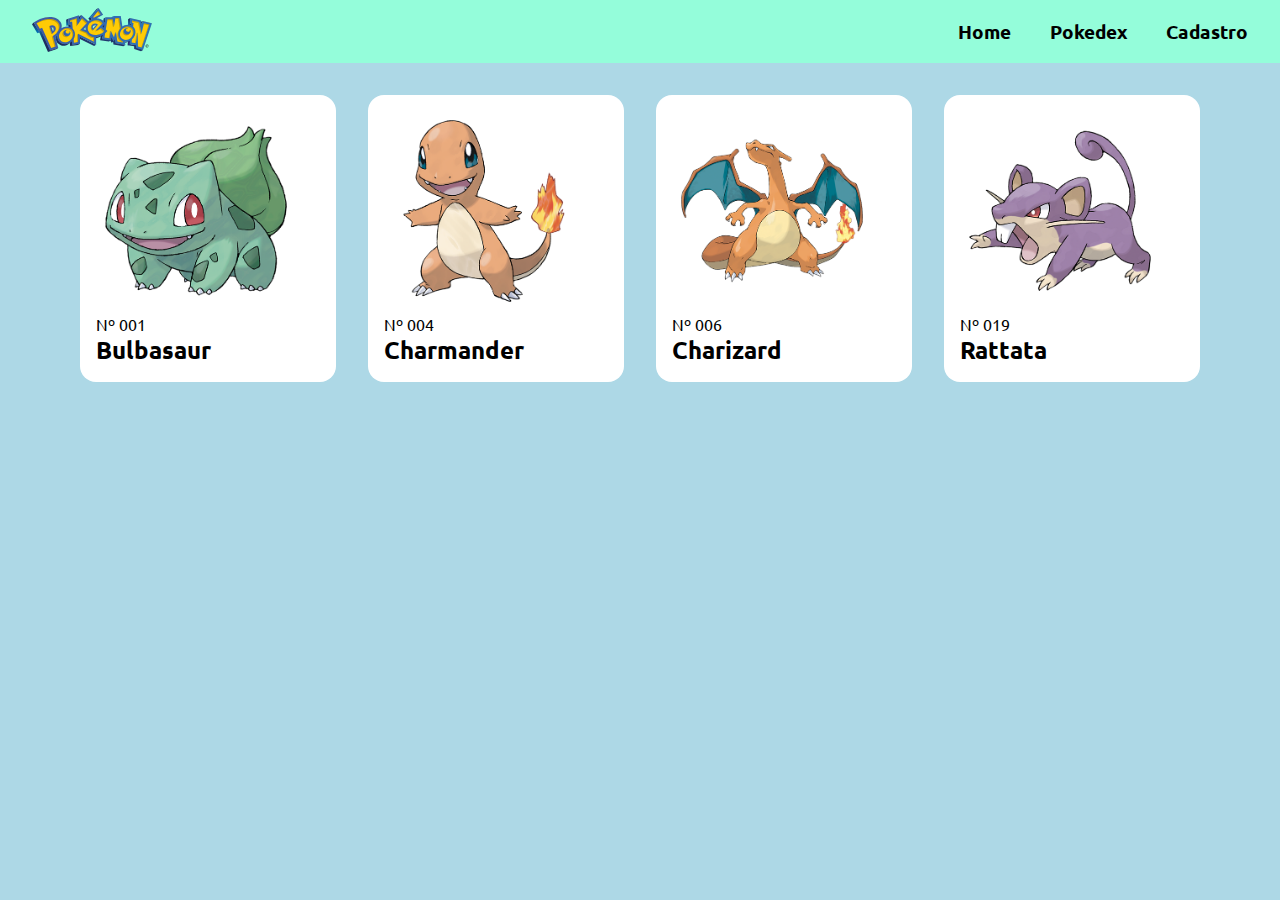
<file: index.html>
<!DOCTYPE html>
<html lang="pt-br">

<head>
    <meta charset="UTF-8">
    <meta http-equiv="X-UA-Compatible" content="IE=edge">
    <meta name="viewport" content="width=device-width, initial-scale=1.0">
    <link rel="stylesheet" href="index.css">
    <title>Pokedex</title>
</head>

<body>
    <header class="navbar">
        <a href="./index.html" class="logo">
            <img src="images/pokemon-logo-svg.svg" alt="Logotipo Pokemon" width="120">
        </a>
        <nav>
            <ul class="navLinks">
                <li><a class="navLink" href="index.html">Home</a></li>
                <li><a class="navLink" href="pokemons/bulbasaur/bulbasaur.html">Pokedex</a></li>
                <li><a class="navLink" href="cadastro.html">Cadastro</a></li>
            </ul>
        </nav>
    </header>

    <section class="content">
        <article class="pokemon">
            <a href="pokemons/bulbasaur/bulbasaur.html">
                <img src="images/bulbasaur.png" width="200" height="200" alt="Bulbasaur">
                <p>Nº 001</p>
                <h2>Bulbasaur</h2>
            </a>

        </article>
        <article class="pokemon">
            <a href="pokemons/charmander/charmander.html">
                <img src="images/charmander.png" width="200" height="200" alt="Charmander">
                <p>Nº 004</p>
                <h2>Charmander</h2>
            </a>

        </article>
        <article class="pokemon">
            <a href="pokemons/charizard/charizard.html">
                <img src="images/charizard.png" width="200" height="200" alt="Charizard">
                <p>Nº 006</p>
                <h2>Charizard</h2>
            </a>

        </article>
        <article class="pokemon">
            <a href="pokemons/rattata/rattata.html">
                <img src="images/rattata.png" width="200" height="200" alt="Rattata">
                <p>Nº 019</p>
                <h2>Rattata</h2>
            </a>

        </article>
    </section>


</body>

</html>
</file>
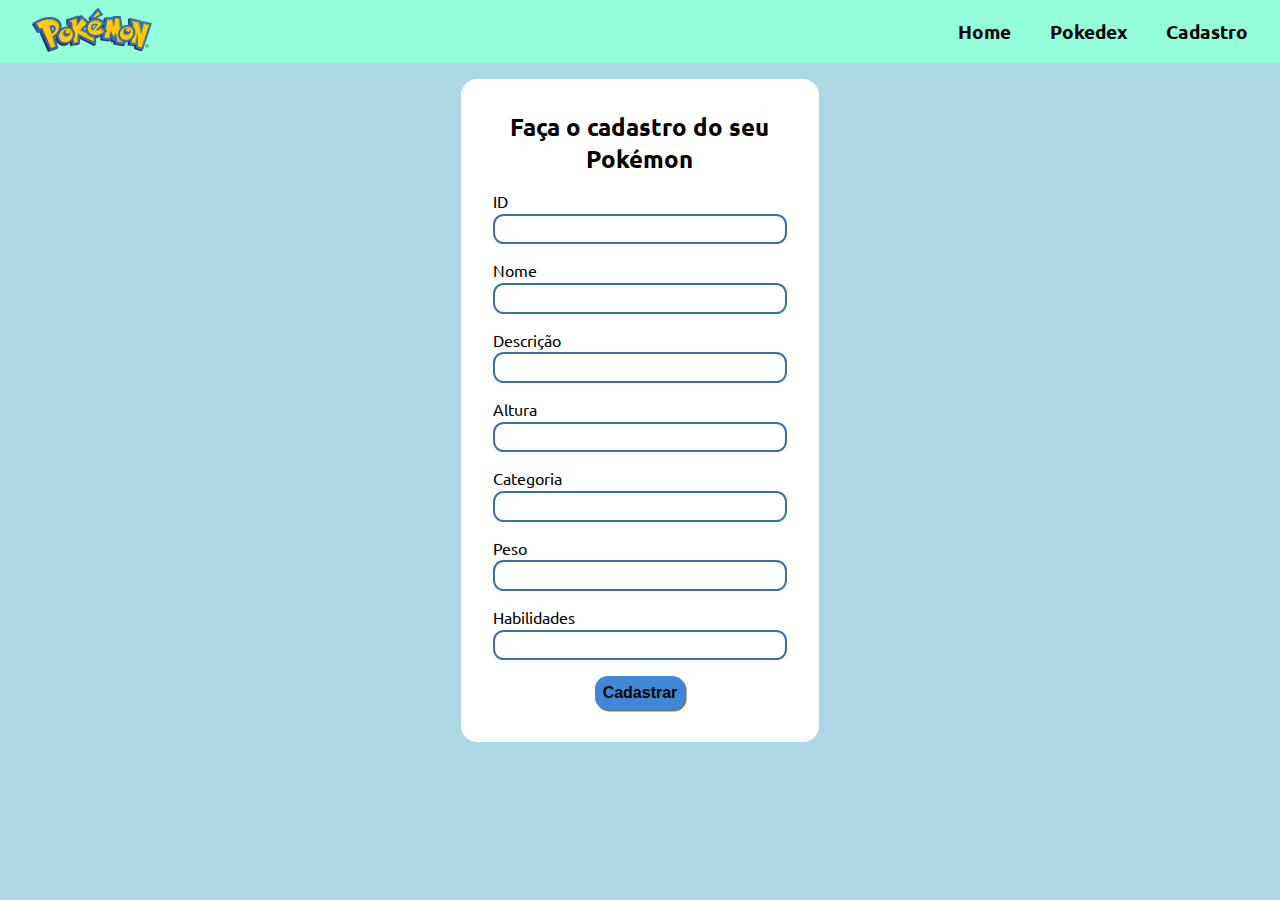
<file: cadastro.html>
<!DOCTYPE html>
<html lang="pt-br">

<head>
    <meta charset="UTF-8">
    <meta http-equiv="X-UA-Compatible" content="IE=edge">
    <meta name="viewport" content="width=device-width, initial-scale=1.0">
    <link rel="stylesheet" href="cadastro.css">
    <title>Cadastro</title>
</head>

<body>
    <header class="navbar">
        <a href="./index.html" class="logo">
            <img src="images/pokemon-logo-svg.svg" alt="Logotipo Pokemon" width="120">
        </a>
        <nav>
            <ul class="navLinks">
                <li><a class="navLink" href="index.html">Home</a></li>
                <li><a class="navLink" href="pokemons/bulbasaur/bulbasaur.html">Pokedex</a></li>
                <li><a class="navLink" href="cadastro.html">Cadastro</a></li>
            </ul>
        </nav>
    </header>

    <section class="content">
        <div class="title">

        </div>

        <form action="" class="cadastro">
            <h2 class="title">
                Faça o cadastro do seu Pokémon
            </h2>
            <div class="formItem">
                <label for="">ID</label><br>
                <div class="inputControl">
                    <input class="formInput" type="text">
                </div>

            </div>
            <div class="formItem">
                <label for="">Nome</label><br>
                <div class="inputControl">
                    <input class="formInput" type="text">
                </div>

            </div>
            <div class="formItem">
                <label for="">Descrição</label><br>
                <div class="inputControl">
                    <input class="formInput" type="text">
                </div>

            </div>

            <div class="formItem">
                <label for="">Altura</label><br>
                <div class="inputControl">
                    <input class="formInput" type="text">
                </div>

            </div>
            <div class="formItem">
                <label for="">Categoria</label><br>
                <div class="inputControl">
                    <input class="formInput" type="text">
                </div>

            </div>
            <div class="formItem">
                <label for="">Peso</label><br>
                <div class="inputControl">
                    <input class="formInput" type="text">
                </div>

            </div>
            <div class="formItem">
                <label for="">Habilidades</label><br>
                <div class="inputControl">
                    <input class="formInput" type="text">
                </div>
            </div>
            <div class="submit">
                <button class="button" type="submit">Cadastrar</button>
            </div>

        </form>
    </section>
</body>

</html>
</file>
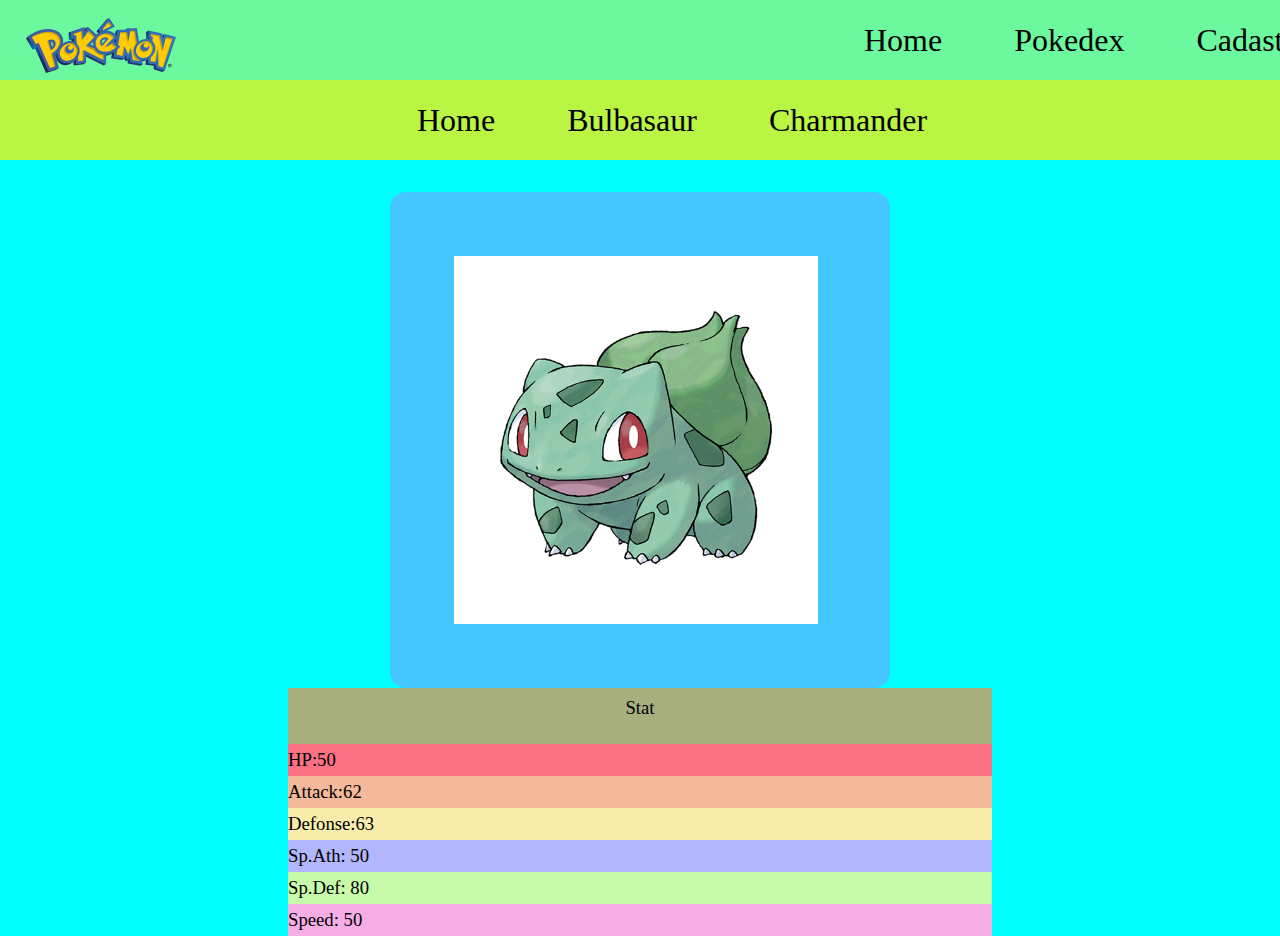
<file: pokemons/bulbasaur/bulbasaur.html>
<!DOCTYPE html>
<html lang="pt-br">

<head>
    <meta charset="UTF-8">
    <meta http-equiv="X-UA-Compatible" content="IE=edge">
    <meta name="viewport" content="width=device-width, initial-scale=1.0">
    <link rel="stylesheet" href="bulbasaur.css">
    <title>bulbasaur</title>
</head>

<body>
    <div class="container">
        <nav class="navBar">
            <section>
                <img class="logo" src="../../images/pokemon-logo-svg.svg" alt="Logotipo Pokemon" height="80"
                    width="150">
            </section>
            <section class="navOptions">
                <a href="../../index.html">Home</a>
                <a href="../../pokemons/bulbasaur.html">Pokedex</a>
                <a href="../../cadastro.html">Cadastro</a>
            </section>
        </nav>
        <nav class="searchSection">
            <section class="navOptions2">
                <a href="../../index.html">Home</a>
                <a href="">Bulbasaur</a>
                <a href="../../pokemons/charmander/charmander.html">Charmander</a>
            </section>
        </nav>
        <section class="content">
            <article class="pokemon">
                <img src="../../images/bulbasaur.png" alt="Bulbasaur">
            </article>



    </div>
    </section>
    <section class="features">
        <div>
            <h3>Stat</h3>
        </div>
    </section>
    <section class="card1">
        <div>
            <h3>HP:50</h3>
        </div>
    </section>
    <section class="card2">
        <h3>Attack:62</h3>
    </section>
    <section class="card3">
        <h3>Defonse:63</h3>
    </section>
    <section class="card4">
        <h3>Sp.Ath: 50</h3>
    </section>
    <section class="card5">
        <h3>Sp.Def: 80</h3>
    </section>
    <section class="card6">
        <h3>Speed: 50</h3>
    </section>



</body>

</html>
</file>
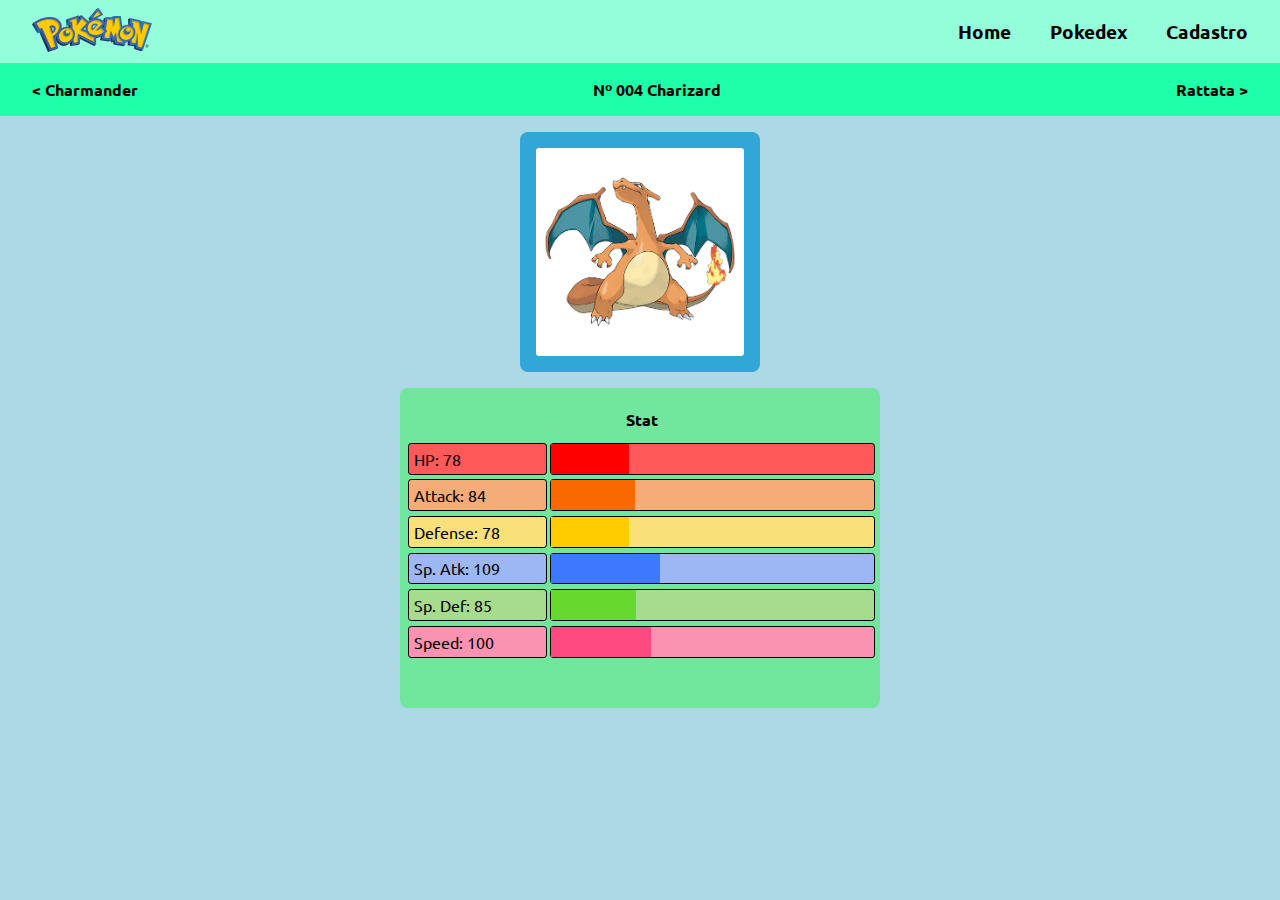
<file: pokemons/charizard/charizard.html>
<!DOCTYPE html>
<html lang="pt-br">

<head>
    <meta charset="UTF-8">
    <meta http-equiv="X-UA-Compatible" content="IE=edge">
    <meta name="viewport" content="width=device-width, initial-scale=1.0">
    <link rel="stylesheet" href="charizard.css">
    <title>Charizard</title>
</head>

<body>
    <header class="navbar">
        <a href="../../index.html" class="logo">
            <img src="../../images/pokemon-logo-svg.svg" alt="Logotipo Pokemon" width="120">
        </a>
        <nav>
            <ul class="navLinks">
                <li><a class="navLink" href="../../index.html">Home</a></li>
                <li><a class="navLink" href="../../pokemons/bulbasaur/bulbasaur.html">Pokedex</a></li>
                <li><a class="navLink" href="../../cadastro.html">Cadastro</a></li>
            </ul>
        </nav>
    </header>
    <section class="pokemonsBar">
        <div class="prev">
            <a href="../../pokemons/charmander/charmander.html">
                < Charmander </a>
        </div>
        <div class="current">
            <a href="#">Nº 004 Charizard</a>
        </div>
        <div class="next">
            <a href="../../pokemons/rattata/rattata.html">
                Rattata >
            </a>
        </div>
    </section>
    <section class="pokemon">
        <article class="pokemonImg">
            <img src="../../images/charizard.png" alt="charizard" width="220">
        </article>

        <article class="about">
            <p>It spits fire that is hot enough to melt boulders. It may cause forest fires by blowing flames.</p>
        </article>
        <article class="column1">
            <p><span class="white">Height</span> <br> 1.7 m</p>
            <p><span class="white">Weight</span> <br> 90.5 kg</p>
        </article>
        <article class="column2">
            <p> <span class="white">Category</span> <br> Flame</p>
            <p> <span class="white">Abilities </span> <br> Blaze</p>
        </article>

    </section>
    <section class="stats">
        <div class="head" style="grid-area: h;">Stat</div>

        <div class="captions" style="grid-area: c;">
            <div class="hp caption">HP: 78</div>
            <div class="attack caption">Attack: 84</div>
            <div class="defense caption">Defense: 78</div>
            <div class="spatk caption">Sp. Atk: 109</div>
            <div class="spdef caption">Sp. Def: 85</div>
            <div class="speed caption">Speed: 100</div>
        </div>
        <div class="progressBars" style="grid-area: b;">
            <div class="hpBar bar">
                <div></div>
            </div>
            <div class="attackBar bar">
                <div></div>
            </div>
            <div class="defenseBar bar">
                <div></div>
            </div>
            <div class="spatkBar bar">
                <div></div>
            </div>
            <div class="spdefBar bar">
                <div></div>
            </div>
            <div class="speedBar bar">
                <div></div>
            </div>
        </div>

    </section>
</body>

</html>
</file>
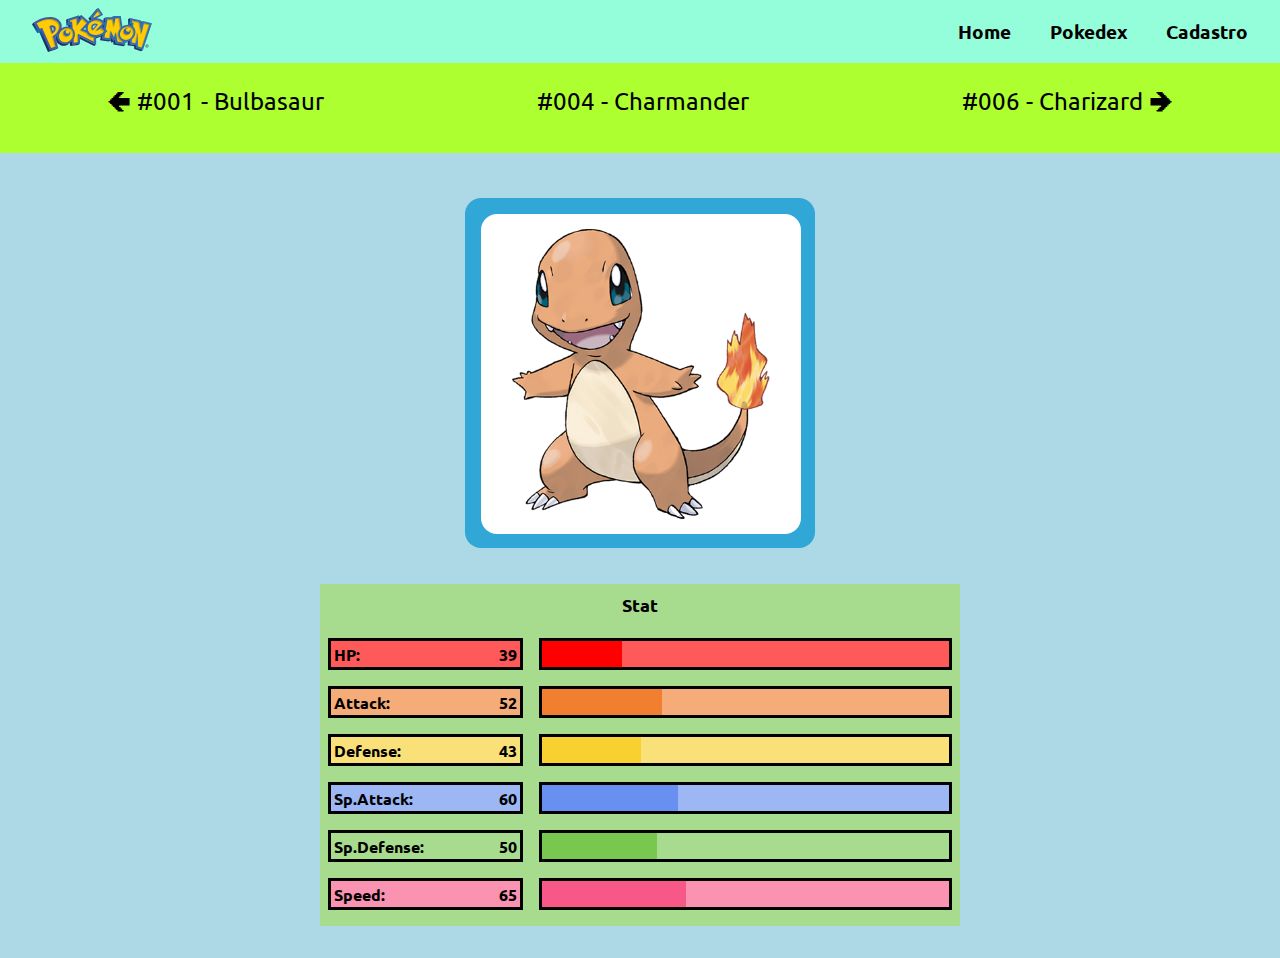
<file: pokemons/charmander/charmander.html>
<!DOCTYPE html>
<html lang="en">
<head>
    <meta charset="UTF-8">
    <meta http-equiv="X-UA-Compatible" content="IE=edge">
    <meta name="viewport" content="width=device-width, initial-scale=1.0">
    <title>Charmander</title>
    <link rel="stylesheet" href="charmander.css">
</head>
<body>
    <header class="navbar">
        <a href="../../index.html" class="logo">
            <img src="../../images/pokemon-logo-svg.svg" alt="Logotipo Pokemon" width="120">
        </a>
        <nav>
            <ul class="navLinks">
                <li><a class="navLink" href="../../index.html">Home</a></li>
                <li><a class="navLink" href="../../pokemons/bulbasaur/bulbasaur.html">Pokedex</a></li>
                <li><a class="navLink" href="../../cadastro.html">Cadastro</a></li>
            </ul>
        </nav>
    </header>
    <section class="secondNavbar">
        <nav>
            <ul class="secondNavLinks">
                <li><a class="secondNavLink" href="../../pokemons/bulbasaur/bulbasaur.html">&#129144 #001 - Bulbasaur</a></li> 
                <li><a class="secondNavLink" href="../../pokemons/charmander/charmander.html">#004 - Charmander</a></li> 
                <li><a class="secondNavLink" href="../../pokemons/charizard/charizard.html">#006 - Charizard &#129146</a></li> 
            </ul>
        </nav>
    </section>

    <section class="pokemonInfos">
        <article class="pokemon">
             <img src="../../images/charmander.png" width="320" height="320">
        </article>
        <span class="pokemonText">
            <span>It has a preference for hot things. When it rains, steam is said to spout from the tip of its tail.</span>
        </span>
        <div class="column-1">
            <span class="infoTitle">Height</span>
            <p class="value">0.6m</p>
        </div>
        <div class="column-2">
            <span class="infoTitle">Category</span>
            <p class="value">Lizard</p>
        </div>
        <div class="column-3">
            <span class="infoTitle">Weight</span>
            <p class="value">8.5 Kg</p>
        </div>
        <div class="column-4">
            <span class="infoTitle">Ability</span>
            <p class="value">Blaze</p>
        </div>
    </section>

    <section class="statTitle">Stat</section>
    <section class="pokemonStat">

        <div class="stat1 bar stat">
            <span>HP:</span>
            <span>39</span>
        </div>
        <div class="bar1 bar">
            <div class="valuebar1 valuebar"></div>
        </div>
        <div class="stat2 bar stat">
            <span>Attack:</span>
            <span>52</span>
        </div>
        <div class="bar2 bar">
            <div class="valuebar2 valuebar"></div>
        </div>
        <div class="stat3 bar stat">
            <span>Defense:</span>
            <span>43</span>
        </div>
        <div class="bar3 bar">
            <div class="valuebar3 valuebar"></div>
        </div>
        <div class="stat4 bar stat">
            <span>Sp.Attack:</span>
            <span>60</span>
        </div>
        <div class="bar4 bar">
            <div class="valuebar4 valuebar"></div>
        </div>
        <div class="stat5 bar stat">
            <span>Sp.Defense:</span>
            <span>50</span>
        </div>
        <div class="bar5 bar">
            <div class="valuebar5 valuebar"></div>
        </div>
        <div class="stat6 bar stat">
            <span>Speed:</span>
            <span>65</span>
        </div>
        <div class="bar6 bar">
            <div class="valuebar6 valuebar"></div>
        </div>
    </section>

</body>
</html>
</file>
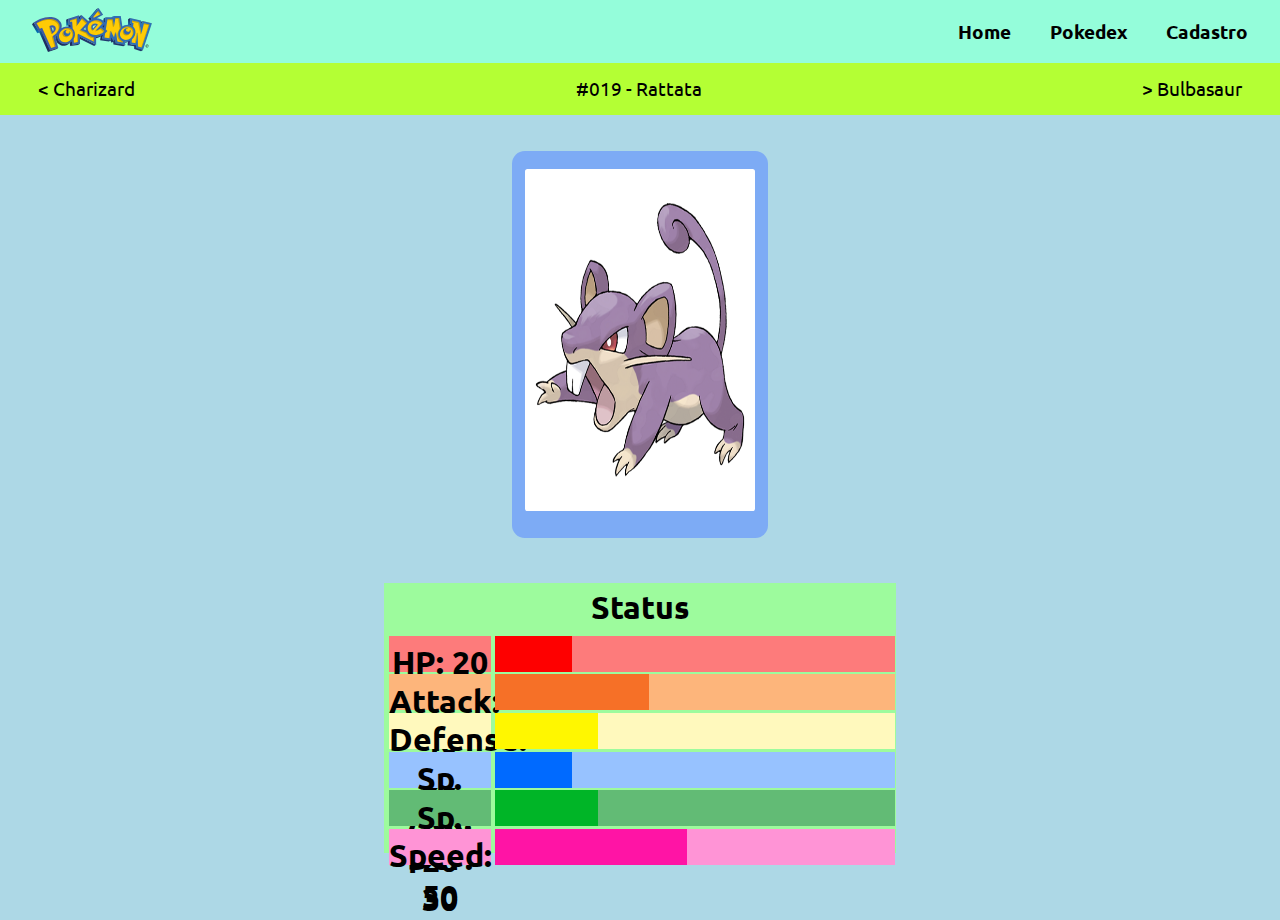
<file: pokemons/rattata/rattata.html>
<!DOCTYPE html>
<html lang="pt-br">

<head>
    <meta charset="UTF-8">
    <meta http-equiv="X-UA-Compatible" content="IE=edge">
    <meta name="viewport" content="width=device-width, initial-scale=1.0">
    <link rel="stylesheet" href="rattata.css">
    <title>Pokedex</title>
</head>

<body>
    <header class="navbar">
        <a href="../../index.html" class="logo">
            <img src="../../images/pokemon-logo-svg.svg" alt="Logotipo Pokemon" width="120">
        </a>
        <nav>
            <ul class="navLinks">
                <li><a class="navLink" href="../../index.html">Home</a></li>
                <li><a class="navLink" href="../bulbasaur/bulbasaur.html">Pokedex</a></li>
                <li><a class="navLink" href="../../cadastro.html">Cadastro</a></li>
            </ul>
        </nav>
    </header>
    <header class="pokemonBar">
        <section>
            <a href="../charizard/charizard.html">&lt Charizard</a>
        </section>
        <section>
            <a href="rattata.html">#019 - Rattata</a>
        </section>
        <section>
            <a href="../bulbasaur/bulbasaur.html">&gt Bulbasaur</a>
        </section>
    </header>
    <section class="content">
        <section class="pokemonCard">
            <section>
                <img src="../../images/rattata.png" alt="pokemon rattata" class="pokemonImage">
            </section>
            <section>
                <section>
                    <h1 class="aboutPokemon">Will chew on anything with its fangs. If you see one, you can be certain that
                        40 more live in the area.</h1>
                </section>
                <section class="height">
                    <h1 class="title">Height</h1>
                    <p>0.3 m</p>
                </section>
                <section class="category">
                    <h1 class="title">Category</h1>
                    <p>Mouse</p>
                </section>
                <section class="weight">
                    <h1 class="title">Weight</h1>
                    <p>3.5 kg</p>
                </section>
                <section class="abilities">
                    <h1 class="title">Abilities</h1>
                    <p>Run away</p>
                    <p>Guts</p>
                </section>
            </section>
        </section>
        <section class="pokemonStatus">
            <section class="status">
                <h1 id="status">Status</h1>
            </section>
            <section class="hp stat">
                <h1 class="titleStatus">HP: 20</h1>
            </section>
            <section class="hpStatus stat">
                <section class="hpSecondStatus stat"></section>
            </section>
            <section class="attack stat">
                <h1 class="titleStatus">Attack: 40</h1>
            </section>
            <section class="attackStatus stat">
                <section class="attackSecondStatus stat"></section>
            </section>
            <section class="defense stat">
                <h1 class="titleStatus">Defense: 30</h1>
            </section>
            <section class="defenseStatus stat">
                <section class="defenseSecondStatus stat"></section>
            </section>
            <section class="spAtk stat">
                <h1 class="titleStatus">Sp. Atk: 20</h1>
            </section>
            <section class="spAtkStatus stat">
                <section class="spAtkSecondStatus stat"></section>
            </section>
            <section class="spDef stat">
                <h1 class="titleStatus">Sp. Def: 30</h1>
            </section>
            <section class="spDefStatus stat">
                <section class="spDefSecondStatus stat"></section>
            </section>
            <section class="speed stat">
                <h1 class="titleStatus">Speed: 50</h1>
            </section>
            <section class="speedStatus stat">
                <section class="speedSecondStatus stat"></section>
            </section>
        </section>
    </section>
</body>

</html>
</file>
<file: pokemons/bulbasaur/bulbasaur.css>
html {
    box-sizing: border-box;
    font-size: 16px;
}

*,
*:before,
*:after {
    box-sizing: inherit;
}

body,
h1,
h2,
h3,
h4,
h5,
h6,
p,
ol,
ul {
    margin: 0;
    padding: 0;
    font-weight: normal;
}

ol,
ul {
    list-style: none;
}

body {
    overflow-x: hidden;
}

.container {
    width: 100vh;
}

img {
    max-width: 100%;
    height: auto;
}

.navBar {
    background-color: rgb(107, 248, 158);
    height: 5em;
    width: 100vw;
}

.logo {
    margin-top: 2vh;
    margin-left: 2vw;
}

.navOptions {
    width: 100%;
    font-size: 2em;
    position: absolute;
    top: 0.7em;
    left: 25em;
}

.searchSection {
    background-color: rgb(186, 245, 68);
    height: 5em;
    width: 100vw;
}

a {
    text-decoration: none;
    margin-left: 2em;
    color: #000;
    cursor: pointer;
    border-radius: 0.5em;
}

a:hover {
    transition-duration: 0.5s;
    padding: 0.5%;
    background-color: #eed15e;
}

.navOptions2 {
    text-align: center;
    line-height: 2.5em;
    font-size: 2em;


}


body {
    background-color: aqua;
}

.container {
    width: 100vw;
}

.content {
    display: flex;
    width: 500px;
    background-color: rgb(68, 198, 254);
    padding: 4em;
    border-radius: 1em;
    margin: 0 auto;
    margin-top: 2em;
}

.pokemon {
    background-color: #fff;
    padding: 2em;

}

.pokemon img {
    height: 300px;
    width: 300px;

}

.content:hover {
    transition-duration: 0.5s;
    width: 900px;
}

.features {
    margin-top: 5.5em;
    line-height: 2.5em;
    background-color: rgb(167, 175, 127);
    height: 3.5em;
    width: 55%;
    text-align: center;
    margin: 0 auto;
}

.card1 {
    background-color: rgb(250, 113, 132);
    width: 55%;
    height: 2em;
    margin: 0 auto;
    line-height: 2em;
}

.card2 {
    background-color: rgb(244, 184, 155);
    width: 55%;
    height: 2em;
    margin: 0 auto;
    line-height: 2em;
}

.card3 {
    background-color: rgb(248, 236, 171);
    width: 55%;
    height: 2em;
    margin: 0 auto;
    line-height: 2em;
}

.card4 {
    background-color: rgb(177, 183, 250);
    width: 55%;
    height: 2em;
    margin: 0 auto;
    line-height: 2em;
}

.card5 {
    background-color: rgb(199, 250, 169);
    width: 55%;
    height: 2em;
    margin: 0 auto;
    line-height: 2em;
}

.card6 {
    background-color: rgb(246, 173, 228);
    width: 55%;
    height: 2em;
    margin: 0 auto;
    line-height: 2em;
}
</file>
<file: index.css>
/*Import Fonts*/
@import url('https://fonts.googleapis.com/css2?family=Ubuntu:wght@300;400;500;700&display=swap');

/*CSS Reset*/
* {
    margin: 0;
    padding: 0;
    box-sizing: border-box;
}

ul {
    list-style: none;
}

a {
    text-decoration: none;
    color: #000;
}

/*General Page Style Setings*/
body {
    font-family: 'Ubuntu', sans-serif;
    overflow-x: hidden;
    background-color: #add8e6;
}

/*Navbar*/

.navbar {
    background-color: rgb(148, 253, 218);
    display: flex;
    flex-wrap: wrap;
    justify-content: space-between;
    align-items: center;
    padding: 0.5em 2em 0.5em 2em;
}

.navLinks {
    display: flex;
    font-size: 1.2em;
    font-weight: 700;
}

.navLinks li {
    margin-left: 2em;
}

.navLink {
    border-radius: 0.2em;
    transition-duration: 0.3s;
}

.navLink:hover {
    transition-duration: 0.3s;
    padding: 0.3em;
    background-color: #ebd272;
}

/*Content*/

.content {
    display: flex;
    width: 90vw;
    margin: 0 auto;
    justify-content: center;
    margin-top: 1em;
}

.pokemon {
    background-color: #fff;
    padding: 1em;
    margin: 1em;
    border-radius: 1em;
    cursor: pointer;
    transition-duration: 0.5s;
    flex: 0 1 20vw;
}

.pokemon:hover {
    transition-duration: 0.5s;
    padding: 2em;
    background-color: #ffea8b;
}

/*Media Queries
@media screen and (max-width: 1000px) {
    .content {
        display: grid;
    }
}*/
</file>
<file: cadastro.css>
/*Import Fonts*/
@import url('https://fonts.googleapis.com/css2?family=Ubuntu:wght@300;400;500;700&display=swap');

/*CSS Reset*/
* {
    margin: 0;
    padding: 0;
    box-sizing: border-box;
}

ul {
    list-style: none;
}

a {
    text-decoration: none;
    color: #000;
}

/*General Page Style Setings*/
body {
    font-family: 'Ubuntu', sans-serif;
    overflow-x: hidden;
    background-color: #add8e6;
}

/*Navbar*/

.navbar {
    background-color: rgb(148, 253, 218);
    display: flex;
    flex-wrap: wrap;
    justify-content: space-between;
    align-items: center;
    padding: 0.5em 2em 0.5em 2em;
}

.navLinks {
    display: flex;
    font-size: 1.2em;
    font-weight: 700;
}

.navLinks li {
    margin-left: 2em;
}

.navLink {
    border-radius: 0.2em;
    transition-duration: 0.3s;
}

.navLink:hover {
    transition-duration: 0.3s;
    padding: 0.3em;
    background-color: #ebd272;
}

/*Form Cadastro*/
.content {
    width: 80vw;
    display: flex;
    justify-content: center;
    margin: 0 auto;
}

.title {
    text-align: center;
}

.cadastro {
    padding: 2em;
    background-color: white;
    border-radius: 1em;
    width: 35%;
    margin: 1em;
}

.formItem {
    margin-top: 1em;
}

.inputControl {
    text-align: center;
}

.formInput {
    width: 100%;
    height: 2em;
    border-radius: 0.8em;
    border: solid rgb(60, 111, 171) 0.2em;
    outline: 0;
    margin-top: 0.2em;
    padding: 1em;
}

.formInput:focus {
    border-color: rgb(255, 166, 0);
}

.submit {
    width: 100%;
    display: flex;
    justify-content: center;
}

.button {
    cursor: pointer;
    margin: 0 auto;
    font-size: 1em;
    font-weight: 700;
    padding: 0.5em;
    margin-top: 1em;
    border-radius: 0.8em;
    border: none;
    background-color: rgb(65, 135, 216);
    box-shadow: 0.1em 0.1em rgba(0, 0, 0, 0.541);
    transition-duration: 0.4s;
}

.button:hover {
    transition-duration: 0.4s;
    background-color: #ebc73b;
    padding: 0.6em;
}
</file>
<file: pokemons/charizard/charizard.css>
/*Import Fonts*/
@import url('https://fonts.googleapis.com/css2?family=Ubuntu:wght@300;400;500;700&display=swap');

/*CSS Reset*/
* {
    margin: 0;
    padding: 0;
    box-sizing: border-box;
}

ul {
    list-style: none;
}

a {
    text-decoration: none;
    color: #000;
}

/*General Page Style Setings*/
body {
    font-family: 'Ubuntu', sans-serif;
    overflow-x: hidden;
    background-color: #add8e6;
}

section {
    margin-bottom: 1em !important;
}

p {
    margin-bottom: 0.5em;
}

.white {
    color: #fff;
}

/*Navbar*/

.navbar {
    background-color: rgb(148, 253, 218);
    display: flex;
    flex-wrap: wrap;
    justify-content: space-between;
    align-items: center;
    padding: 0.5em 2em 0.5em 2em;
}

.navLinks {
    display: flex;
    font-size: 1.2em;
    font-weight: 700;
}

.navLinks li {
    margin-left: 2em;
}

.navLink {
    border-radius: 0.2em;
    transition-duration: 0.3s;
}

.navLink:hover {
    transition-duration: 0.3s;
    padding: 0.3em;
    background-color: #ebd272;
}

/*Pokemons navigation bar*/
.pokemonsBar {
    display: flex;
    background-color: rgb(31, 255, 169);
    justify-content: space-between;
    padding: 1em 2em 1em 2em;
    font-weight: 600;
}

.pokemonsBar>div a {
    transition-duration: 0.3s;
}

.pokemonsBar>div a:hover {
    transition-duration: 0.3s;
    padding: 0.3em;
    background-color: aqua;
}

/*Pokemon Card*/
.pokemonImg {
    display: flex;
    grid-area: img;
}

.about {
    grid-area: a;
    font-weight: 500;
}

.column1 {
    grid-area: c1;
}

.column2 {
    grid-area: c2;
}

.pokemon {
    display: grid;
    grid-template-columns: 100% 0 0;
    grid-template-rows: 70% 30%;
    grid-template-areas: "img a a" "img c1 c2";
    column-gap: 1em;
    background-color: #30a7d7;
    width: 15em;
    height: 15em;
    padding: 1em;
    margin: 0 auto;
    border-radius: 0.5em;
    overflow: hidden;
    transition-duration: 0.3s;
}

.pokemon img {
    background-color: #fff;
    border-radius: 0.2em;
}

.pokemon:hover {
    display: grid;
    column-gap: 1em;
    grid-template-columns: 1fr 1fr 1fr;
    grid-template-rows: 60% 40%;
    grid-template-areas: "img a a" "img c1 c2";
    width: 30em;
    transition-duration: 0.3s
}

.about>p {
    text-align: justify;
}

.stats {
    background-color: rgb(113, 230, 157);
    border-radius: 0.5em;
    display: grid;
    grid-template-columns: 30% 70%;
    grid-template-rows: 15% 85%;
    grid-template-areas: "h h" "c b";
    column-gap: 0.2em;
    width: 30em;
    height: 20em;
    margin: 0 auto;
    padding: 0.5em 0.5em 0 0.5em;
}

.head {
    display: flex;
    justify-content: center;
    align-items: center;
    font-weight: 600;
}

.caption {
    padding: 0.3em;
}

.bar>div {
    height: 100%;
}

.caption,
.bar {
    border-radius: 0.2em;
    height: 12%;
    margin-bottom: 0.3em;
    border: solid #000 0.1em;
}

.hp {
    background-color: #ff5959;
}

.attack {
    background-color: #f5ac78;
}

.defense {
    background-color: #fae078;
}

.spatk {
    background-color: #9db7f5;
}

.spdef {
    background-color: #a7db8d;
}

.speed {
    background-color: #fa92b2;
}

.hpBar {
    background-color: #ff5959;
}

.hpBar>div {
    width: 78px;
    background-color: #ff0000;
}

.attackBar {
    background-color: #f5ac78;

}

.attackBar>div {
    background-color: #fa6800;
    width: 84px;
}

.defenseBar {
    background-color: #fae078;
}

.defenseBar>div {
    background-color: #ffcc00;
    width: 78px;
}

.spatkBar {
    background-color: #9db7f5;
}

.spatkBar>div {
    background-color: #3d78ff;
    width: 109px;
}

.spdefBar {
    background-color: #a7db8d;
}

.spdefBar>div {
    background-color: #67d82e;
    width: 85px;
}

.speedBar {
    background-color: #fa92b2;
}

.speedBar>div {
    background-color: #ff4980;
    width: 100px;
}
</file>
<file: pokemons/charmander/charmander.css>
/*Import Fonts*/
@import url('https://fonts.googleapis.com/css2?family=Ubuntu:wght@300;400;500;700&display=swap');

/*CSS Reset*/
* {
    margin: 0;
    padding: 0;
    box-sizing: border-box;
}

ul {
    list-style: none;
}

a {
    text-decoration: none;
    color: #000;
}

/*General Page Style Setings*/
body {
    font-family: 'Ubuntu', sans-serif;
    overflow-x: hidden;
    background-color: #add8e6;
}

/*Navbar*/

.navbar {
    background-color: rgb(148, 253, 218);
    display: flex;
    flex-wrap: wrap;
    justify-content: space-between;
    align-items: center;
    padding: 0.5em 2em 0.5em 2em;
}

.navLinks {
    display: flex;
    font-size: 1.2em;
    font-weight: 700;
}

.navLinks li {
    margin-left: 2em;
}

.navLink {
    border-radius: 0.2em;
    transition-duration: 0.3s;
}

.navLink:hover {
    transition-duration: 0.3s;
    padding: 0.3em;
    background-color: #ebd272;
}

/* 2nd NavBar */

.secondNavbar {
    width: 100vw;
    height: 10vh;
    background-color: #adff2f;

}

.secondNavLinks {
    display: flex;
    align-items:center;
    justify-content: space-around;
    font-size: 1.5em;
}

.secondNavLinks li {
    margin-top: 2.5vh;
}

/*Content*/

.content {
    display: flex;
    width: 90vw;
    margin: 0 auto;
    justify-content: center;
    margin-top: 1em;
}

.pokemonInfos {
    height: 350px;
    width: 350px;
    background-color: #30a7d7;
    margin: 0 auto;
    border-radius: 1em;
    margin-top: 5vh;
    overflow: hidden;
    display: grid;
    grid-template-columns: 1fr 1fr 1fr;
    grid-template-rows: 40% 30%;
    grid-template-areas:
    "pokemon text text"
    "pokemon coluna1 coluna2"
    "pokemon coluna1 coluna2"
}

.pokemonInfos:hover {
    justify-content: left;
    width: 45em;
    transition-duration: 0.5s;
    display: grid;
    grid-template-columns: 1fr 1fr 1fr;
    grid-template-rows: 35% 30%;
    grid-template-areas:
    "pokemon text text"
    "pokemon column1 column2"
    "pokemon column3 column4"
}

.pokemon img {
    margin-top: 1em;
    margin-left: 1em;
    background-color: white;
    border-radius: 1em;
    grid-area: pokemon;
}

.pokemonText {
    margin:1em;
    font-size: larger;
    grid-area: text;
}

.infoTitle {
    font-size: large;
    color: white;
}

.value {
    font-size: larger;

}
.column-1 {
    grid-area: column1;
    margin-left: 1em;
}

.column-2 {
    grid-area: column2
}

.column-3 {
    grid-area: column3;
    margin-left: 1em;
}

.column-4 {
    grid-area: column4
}

.statTitle {
    margin: 2em auto 0 auto;
    width: 35.55em;
    height: 3em;
    font-size: large;
    padding: 0.5em;
    background-color: #a7db8d;
    display: flex;
    justify-content: center;
    font-weight: bold;
}
.pokemonStat {
    margin: 0 auto 2em auto;
    width: 40em;
    height: 18em;
    font-weight: bold;
    background-color: #a7db8d;
    display: grid;
    grid-template-columns: 33% 67% ;
    grid-template-areas:
    "stat1 bar1 "
    "stat2 bar2 "
    "stat3 bar3 "
    "stat4 bar4 "
    "stat5 bar5 "
    "stat6 bar6 "
}

.bar {
    margin: 0 0.5em 0.5em 0.5em;
    height: 2em;
    border-style: solid;
    display: flex;
    justify-content: space-between;
}

.stat {
    padding: 0.2em;
}

.valuebar {
    height: 100%;
}

.valuebar1 {
    width: 5em;
    background-color: #ff0000;
}

.valuebar2 {
    width: 7.5em;
    background-color: #f08030;
}

.valuebar3 {
    width: 6.2em;
    background-color: #f8d030;
}

.valuebar4 {
    width: 8.5em;
    background-color: #6890f0;
}

.valuebar5 {
    width: 7.2em;
    background-color: #78c850;
}

.valuebar6 {
    width: 9em;
    background-color: #f85888;
}

.stat1 {
    grid-area: stat1;
    background-color: #ff5959;
}

.bar1 {
    grid-area: bar1;
    background-color: #ff5959 ;
}

.stat2 {
    grid-area: stat2;
    background-color: #f5ac78;
}

.bar2 {
    grid-area: bar2;
    background-color: #f5ac78;
}

.stat3 {
    grid-area: stat3;
    background-color: #fae078;
}

.bar3 {
    grid-area: bar3;
    background-color: #fae078 ;
}

.stat4 {
    grid-area: stat4;
    background-color: #9db7f5;
}

.bar4 {
    grid-area: bar4;
    background-color: #9db7f5 ;
}

.stat5 {
    grid-area: stat5;
    background-color: #a7db8d;
}

.bar5 {
    grid-area: bar5;
    background-color: #a7db8d ;
}

.stat6 {
    grid-area: stat6;
    background-color: #fa92b2;
}

.bar6 {
    grid-area: bar6;
    background-color: #fa92b2 ;
}
</file>
<file: pokemons/rattata/rattata.css>
/*Import Fonts*/
@import url('https://fonts.googleapis.com/css2?family=Ubuntu:wght@300;400;500;700&display=swap');

/*CSS Reset*/
* {
    margin: 0;
    padding: 0;
    box-sizing: border-box;
}

ul {
    list-style: none;
}

a {
    text-decoration: none;
    color: #000;
}

/*General Page Style Setings*/
body {
    font-family: 'Ubuntu', sans-serif;
    overflow-x: hidden;
    background-color: #add8e6;
}

/*Navbar*/

.navbar {
    background-color: rgb(148, 253, 218);
    display: flex;
    flex-wrap: wrap;
    justify-content: space-between;
    align-items: center;
    padding: 0.5em 2em 0.5em 2em;
}

.navLinks {
    display: flex;
    font-size: 1.2em;
    font-weight: 700;
}

.navLinks li {
    margin-left: 2em;
}

.navLink {
    border-radius: 0.2em;
    transition-duration: 0.3s;
}

.navLink:hover {
    transition-duration: 0.3s;
    padding: 0.3em;
    background-color: #ebd272;
}

/*Pokemon Bar */

.pokemonBar{
    background-color: rgb(180, 255, 52);
    display: flex;
    justify-content: space-between;
    padding: 0.7em 2em 0.7em 2em;
    font-size: larger;
}

/* Pokemon Card */

.content{
    height: 70vh;
}

.pokemonCard{
    width: 20vw;
    height: 43vh;
    background-color: rgb(125, 171, 245);
    border-radius: 1vw;
    margin-top: 4vh; 
    margin-left: 40vw;
    display: flex;
    overflow: hidden;
}

.pokemonImage{
    width: 18vw;
    height: 38vh;
    margin-top: 2vh;
    margin-left: 1vw;
    background-color: white;
    border-radius: 0.2vw;
}

.aboutPokemon{
    width: 20vw;
    height: 10vh;
    margin-left: 3vh;
    margin-top: 4vh;
    font-size: large;
}

.height, .weight, .category, .abilities{
    width: 8vw;
    margin-top: 5vh;
    margin-left: 3vh;
    float: left;
    font-size: large;
}

.title{
    color: white;
    font-size: large;
}

.pokemonCard:hover{
    transition-duration: 1.2s;
    width: 40vw;
    margin-left: 30vw;
}

/* Pokemon Status */

.pokemonStatus{
    background-color: rgb(157, 251, 157);
    width: 40vw;
    height: 30vh;
    margin: 0 auto;
    margin-top: 5vh;
}

.status{
    text-align: center;
}

#status{
    padding: 0.5vh;
}

.hp, .attack, .defense, .spAtk, .spDef, .speed{
    width: 8vw;
    height: 4vh;
    margin-left: 0.5vh;
    margin-top: 0.3vh;
}

.hpStatus, .attackStatus, .defenseStatus, .spAtkStatus, .spDefStatus, .speedStatus{
    width: 31.2vw;
    height: 4vh;
    margin-left: 0.5vh;
    margin-top: 0.3vh;
}

.hp, .hpStatus{
    background-color: rgb(253, 123, 123);
}

.attack, .attackStatus{
    background-color: rgb(253, 181, 123);
}

.defense, .defenseStatus{
    background-color: rgb(255, 249, 189);
}

.spAtk, .spAtkStatus{
    background-color: rgb(151, 194, 255);
}

.spDef, .spDefStatus{
    background-color: rgb(98, 187, 117);
}

.speed, .speedStatus{
    background-color: rgb(255, 148, 214);
}

.hpSecondStatus, .attackSecondStatus, .defenseSecondStatus, .spAtkSecondStatus, .spDefSecondStatus, .speedSecondStatus{
    height: 4vh;
}

.hpSecondStatus, .spAtkSecondStatus{
    width: 6vw;
}

.hpSecondStatus{
    background-color: rgb(254, 0, 0);
}

.spAtkSecondStatus{
    background-color: rgb(0, 106, 255);
}

.attackSecondStatus{
    background-color: rgb(246, 112, 39);
    width: 12vw;
}

.defenseSecondStatus, .spDefSecondStatus{
    width: 8vw;
}

.defenseSecondStatus{
    background-color: rgb(255, 247, 0);
}

.spDefSecondStatus{
    background-color: rgb(0, 181, 39);
}

.speedSecondStatus{
    background-color: rgb(255, 20, 165);
    width: 15vw;
}

.stat{
    float: left;
}

.titleStatus{
    text-align: center;
    margin-top: 0.7vh;
}
</file>
